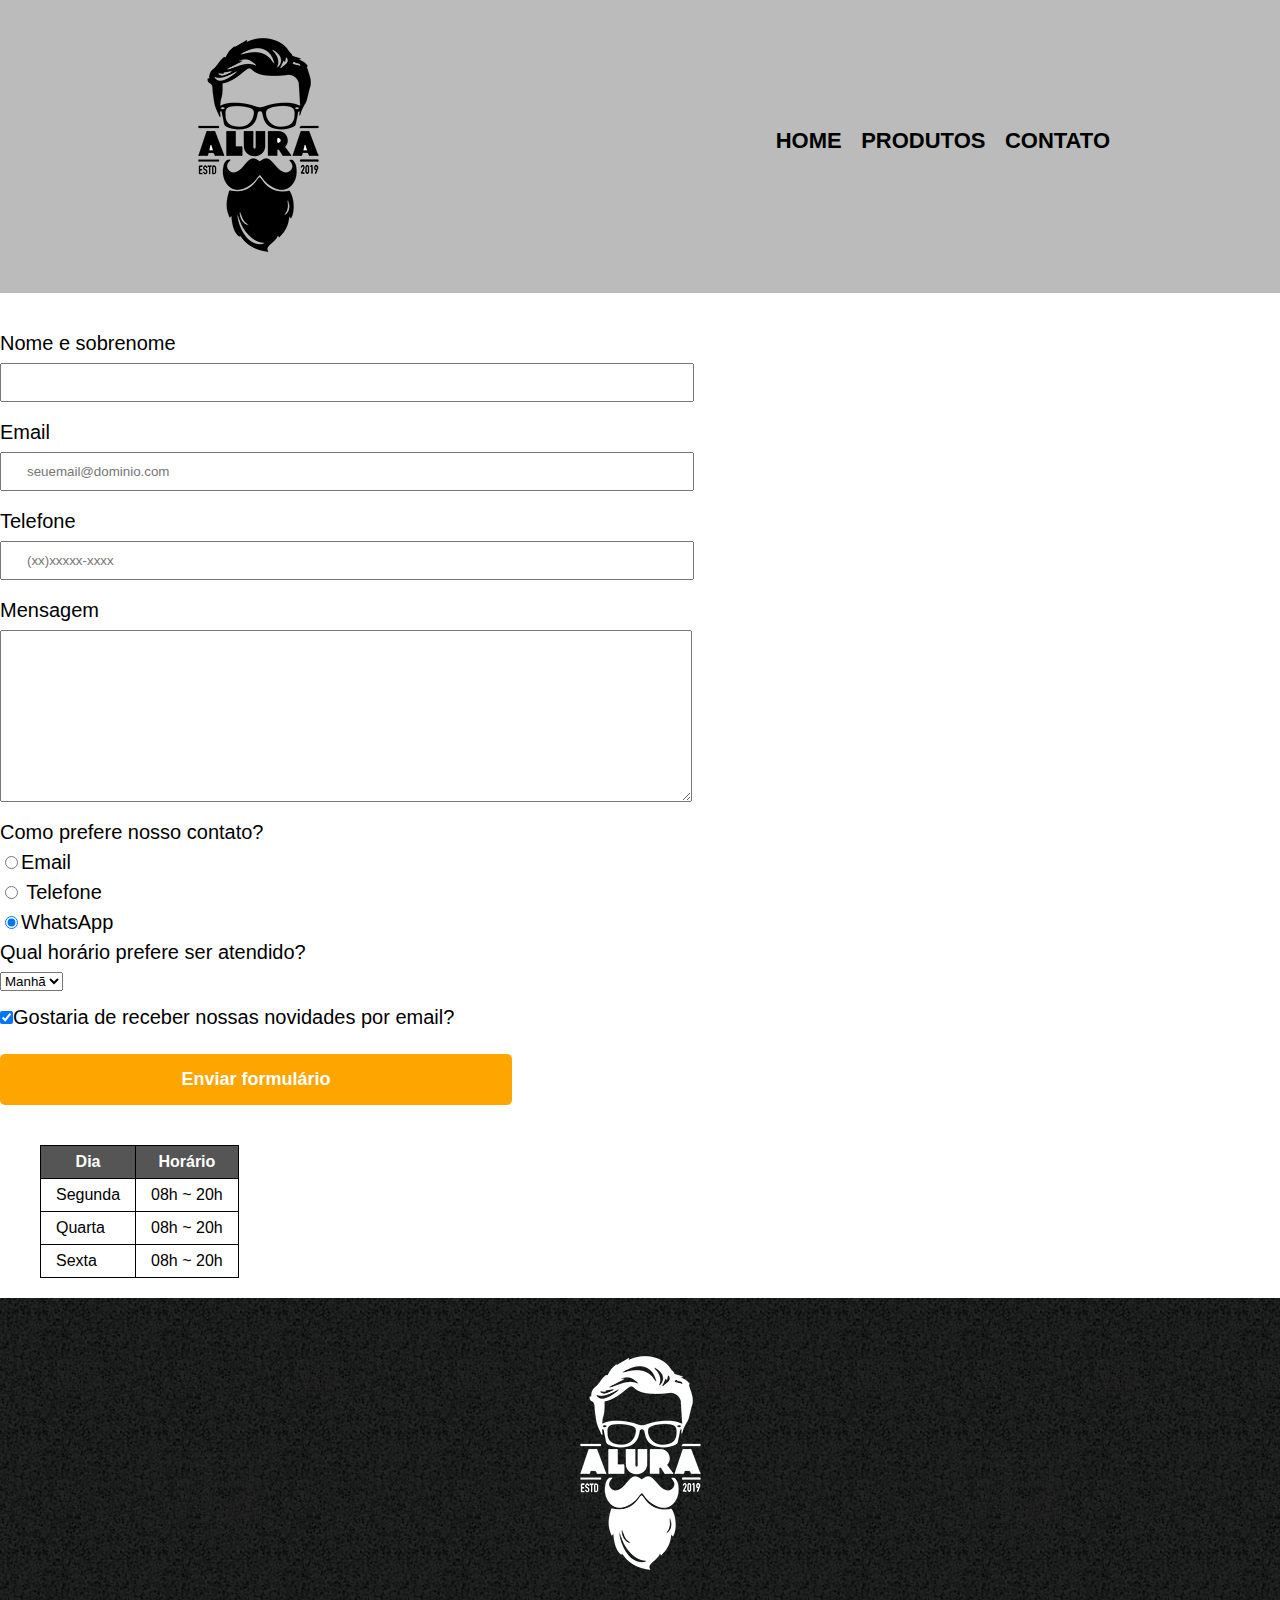
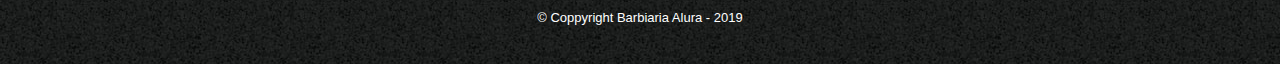
<file: contatos.html>
<!DOCTYPE html>
<html lang="pt-br">
<head>
	<meta charset="utf-8">
	<title>Contato - Barbearia Alura</title>
	<link rel="stylesheet" href="reset.css">
	<link rel="stylesheet" href="style.css">
</head>
<body>
	<header>
		<diV class="caixa">
			<h1><img src="logo.png" alt="Logo da Barbearia Alura"></h1>
			<nav>
				<ul>
					<li><a href="index.html">Home</a></li>
					<li><a href="produtos.html">Produtos</a></li>
					<li><a href="contatos.html">Contato</a></li>
				</ul>
			</nav>
		</diV>		
	</header>

	<main>
		<form>
			<label for="nomesobrenome">Nome e sobrenome</label>
			<input type="text" id="nomesobrenome" class="input-padrao" required>

			<label for="email">Email</label>
			<input type="email" id="email" class="input-padrao" required placeholder="seuemail@dominio.com">

			<label for="telefone">Telefone</label>
			<input type="tel" id="telefone" class="input-padrao" required placeholder="(xx)xxxxx-xxxx">

			<label for="mensagem">Mensagem</label>
			<textarea cols="70" rows="10" id="mensagem" class="input-padrao" required></textarea>

			<fieldset>
				<legend>Como prefere nosso contato?</legend>
				<label for="radio-email"><input type="radio" name="contato" value="email" id="radio-email">Email</label>
				

				<label for="radio-telefone"><input type="radio" name="contato" value="telefone" id="radio-telefone">
				Telefone</label>
				
				<label for="radio-whatsapp"><input type="radio" name="contato" value="whatsApp" id="radio-whatsapp" checked>WhatsApp</label>				
			</fieldset>

			<fieldset>
			<legend>Qual horário prefere ser atendido?</legend>
				<select>
					<option>Manhã</option>
					<option>Tarde</option>
					<option>Noite</option>
				</select>
			</fieldset>

			<label><input type="checkbox" class="checkbox" checked>Gostaria de receber nossas novidades por email?</label>

			<input type="submit" value="Enviar formulário" class="enviar">
		</form>

		<table>
			<thead>
				<tr>
					<th>Dia</th>
					<th>Horário</th>
				</tr>
			</thead>
			<tbody>
				<tr>
					<td>Segunda</td>
					<td>08h ~ 20h</td>
				</tr>
				<tr>
					<td>Quarta</td>
					<td>08h ~ 20h</td>
				</tr>
				<tr>
					<td>Sexta</td>
					<td>08h ~ 20h</td>
				</tr>
			</tbody>	
		</table>

	</main>

	<footer>
		<img src="logo-branco.png" alt="Logo da Barbearia Alura">
		<p class="coppyright">&copy; Coppyright Barbiaria Alura - 2019</p>
	</footer>


</body>
</html>
</file>
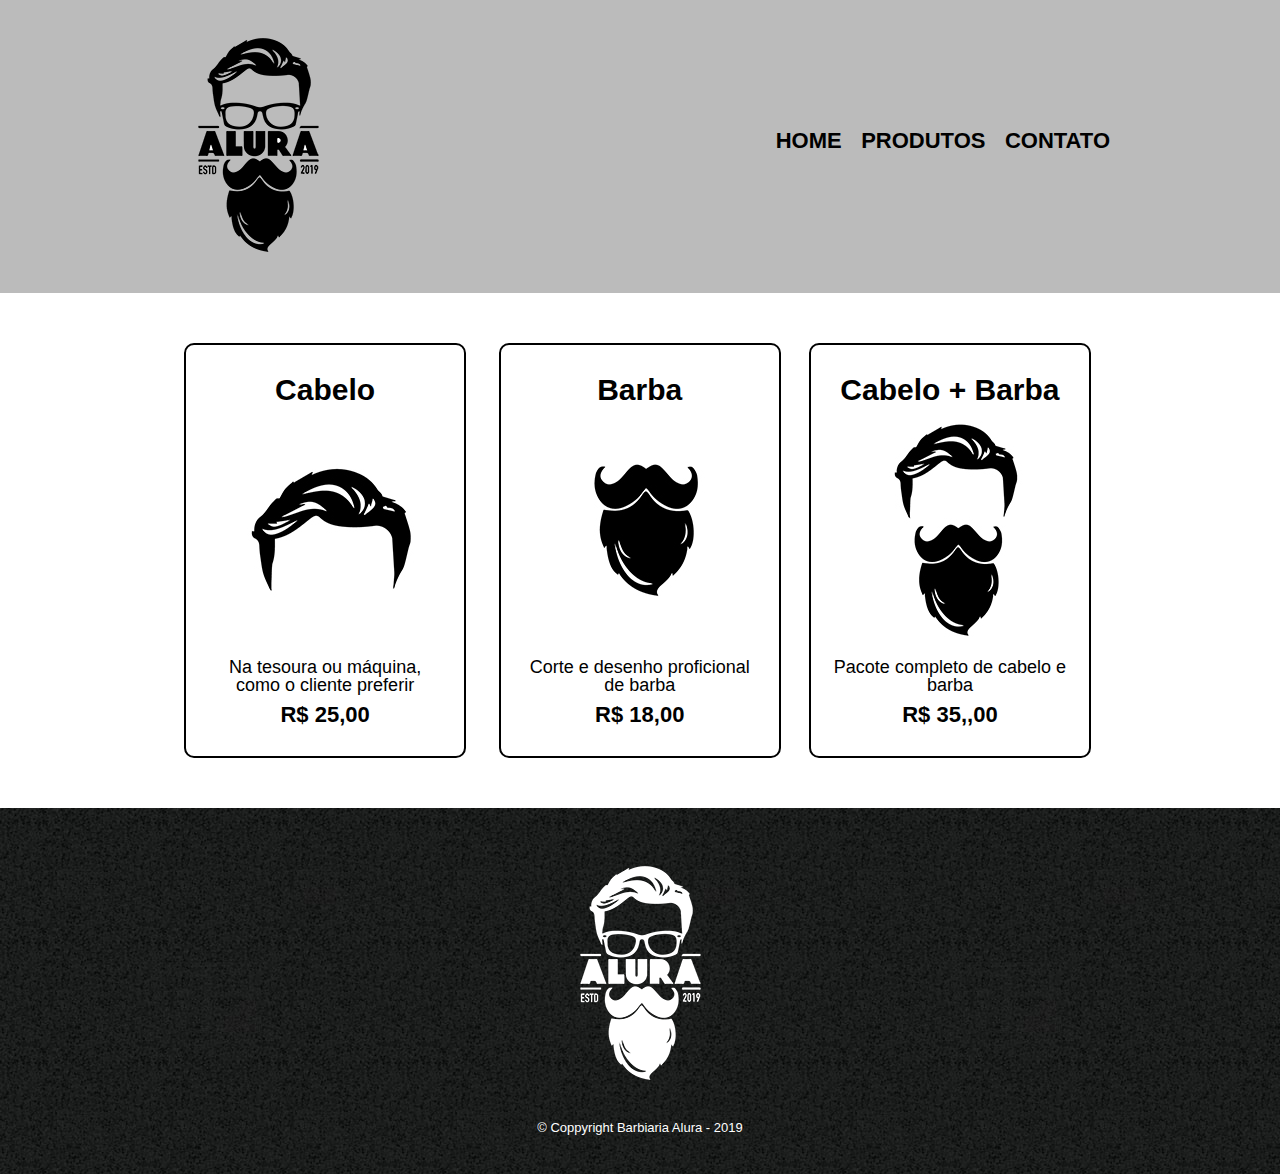
<file: produtos.html>
<!DOCTYPE html>
<html lang="pt-br">
<head>
	<meta charset="utf-8">
	<title>Produtos - Barbearia Alura</title>
	<link rel="stylesheet" href="reset.css">
	<link rel="stylesheet" href="style.css">
</head>
<body>
	<header>
		<diV class="caixa">
			<h1><img src="logo.png"></h1>
			<nav>
				<ul>
					<li><a href="index.html">Home</a></li>
					<li><a href="produtos.html">Produtos</a></li>
					<li><a href="contatos.html">Contato</a></li>
				</ul>
			</nav>
		</diV>		
	</header>

	<main>
		<ul class="produtos">
			<li>
				<h2>Cabelo</h2>
				<img src="cabelo.jpg">
				<p class="produto-decricao">Na tesoura ou máquina, como o cliente preferir </p>
				<p class="produto-preco">R$ 25,00</p>
			</li>
			<li>
				<h2>Barba</h2>
				<img src="barba.jpg">
				<p class="produto-decricao">Corte e desenho proficional de barba</p>
				<p class="produto-preco">R$ 18,00</p
			</li>
			<li>
				<h2>Cabelo + Barba</h2>
				<img src="cabelo+barba.jpg">
				<p class="produto-decricao">Pacote completo de cabelo e barba</p>
				<p class="produto-preco">R$ 35,,00</p
			</li>
		</ul>
	</main>

	<footer>
		<img src="logo-branco.png">
		<p class="coppyright">&copy; Coppyright Barbiaria Alura - 2019</p>
	</footer>
</body>
</html>
</file>
<file: style.css>
body {
	font-family: 'Montserrat', sans-serif;
}

header {
	background: #BBBBBB;
	padding: 20px 0;
}

div {
	position: relative;
	width: 940px;
	margin: 0 auto;
}

nav {
	position: absolute;
	top: 110px;
	right: 0;
}

nav li {
	display: inline;
	margin: 0 0 0 15px;
}

nav a {
	text-transform: uppercase;
	color: #000000;
	font-weight: bold;
	font-size: 22px;
	text-decoration: none;

}

nav a:hover {
	color: #C78C19;
	text-decoration: underline;
}

.produtos {
	width: 940px;
	margin: 0 auto;
	padding: 50px 0;
}

.produtos li {
	display: inline-block;
	text-align: center;
	width: 30%;
	vertical-align: top;
	margin: 0 1.5%;
	padding: 30px 20px;
	box-sizing: border-box;
	border: 2px solid #000000;
	border-radius: 10px;
}

.produtos li:hover {
	border-color: #C78C19;
}

.produtos li:active {
	border-color: #088C19;
}

.produtos li:hover h2{
	font-size: 34px;
}

.produtos h2 {
	font-size: 30px;
	font-weight: bold;
}

.produto-decricao {
	font-size: 18px;
}

.produto-preco {
	font-size: 22px;
	font-weight: bold;
	margin-top: 10px;
}

footer {
	text-align: center;
	background: url("bg.jpg");
	padding: 40px 0;
}

.coppyright {
	color: #FFFFFF;
	font-size: 13px;
	margin-top: 20px;
}

form {
	margin: 40px 0;
}
form label, form legend {
	display: block;
	font-size: 20px;
	margin: 0 0 10px;

}

.input-padrao {
	display: block;
	margin: 0 0 20px;
	padding: 10px 25px;
	width: 50%;
}

.checkbox {
	margin: 20px 0;
}

.enviar {
	width: 40%;
	padding: 15px 0;
	background: orange;
	color: white;
	font-weight: bold;
	font-size: 18px;
	border: none;
	border-radius: 5px;
	transition: 1s all;
	cursor: pointer;
}

.enviar:hover {
	background: darkorange;
	transform: scale(1.2);

}

table {
	margin: 20px 40px; 
}

thead {
	background: #555555;
	color: white;
	font-weight: bold;
}

td, th {
	border: 1px solid #000000;
	padding: 8px 15px;
}

/* CSS da pagina inicial */
.banner {
	width: 100%;
}

.titulo-principal {
	text-align: center;
	font-size: 2em;
	margin: 0 0 1em;
	clear: left;
	text-shadow: 
}

/* primeira letra 
.titulo-principal:first-letter {
	font-weight: bold;
}
*/

/* primeira linha do texto 
p:first-line {
		font-style: italic;
}
*/

.principal {
	width: 940px;
	margin: 0 auto;
	padding: 3em 0;
	background: #FEFEFE; 
}

.principal p {
	margin: 0 0 1em; /* O em tem o mesmo tamanho do elemento */
}

.principal strong {
	font-weight: bold;
}

.principal em {
	font-style: italic;
}

.utensilios {
	width: 120px;
	float: left;
	margin: 0 20px 20px 0;
}

.mapa {
	padding: 3em 0;
	background: linear-gradient(#FEFEFE, #888888); /* gardiente de cores */  
}

.mapa p {
	margin: 0 0 2em;
	text-align: center;
}

.mapa-conteudo {
	width: 940px;
	margin: 0 auto;
}

.itens {
	line-height: 1.5; /* Alutula da linha */
}

.itens:before { /* incluindo uma estrela antes do elemento */
	content: "🟊";
}

.itens:first-child { /* mancando o primeiro item da lista */
	font-weight: bold;
}

.beneficios {
	padding: 3em 0;
	background: #888888;
}

.conteudo-beneficios {
	width: 640px;
	margin: 0 auto;
}

.lista-beneficios {
	width: 40%;
	display: inline-block;
	vertical-align: top;
}

.imagem-beneficios {
	width: 60%;
	opacity: 1; /* deixa o elemento opaco */
	transition: 400ms;
	box-shadow: 10px 10px 10px 0 #000000; /* sobra na imagem eixo x, eixo y, transição, tamanho para fora, cor */
}

.imagem-beneficios:hover {
	opacity: 0.3;
}

.video {
	width: 560px;
	margin: 2em auto;
}

@media (max-width: 480px) {
	.caixa, .principal, .conteudo-beneficios, .mapa-conteudo, .video{
		width: auto;
	}

	h1 {
		text-align: center;
	}
	nav {
		position: static;
	}

	.lista-beneficios, .imagem-beneficios {
		width: 100%;
	}
}
</file>
